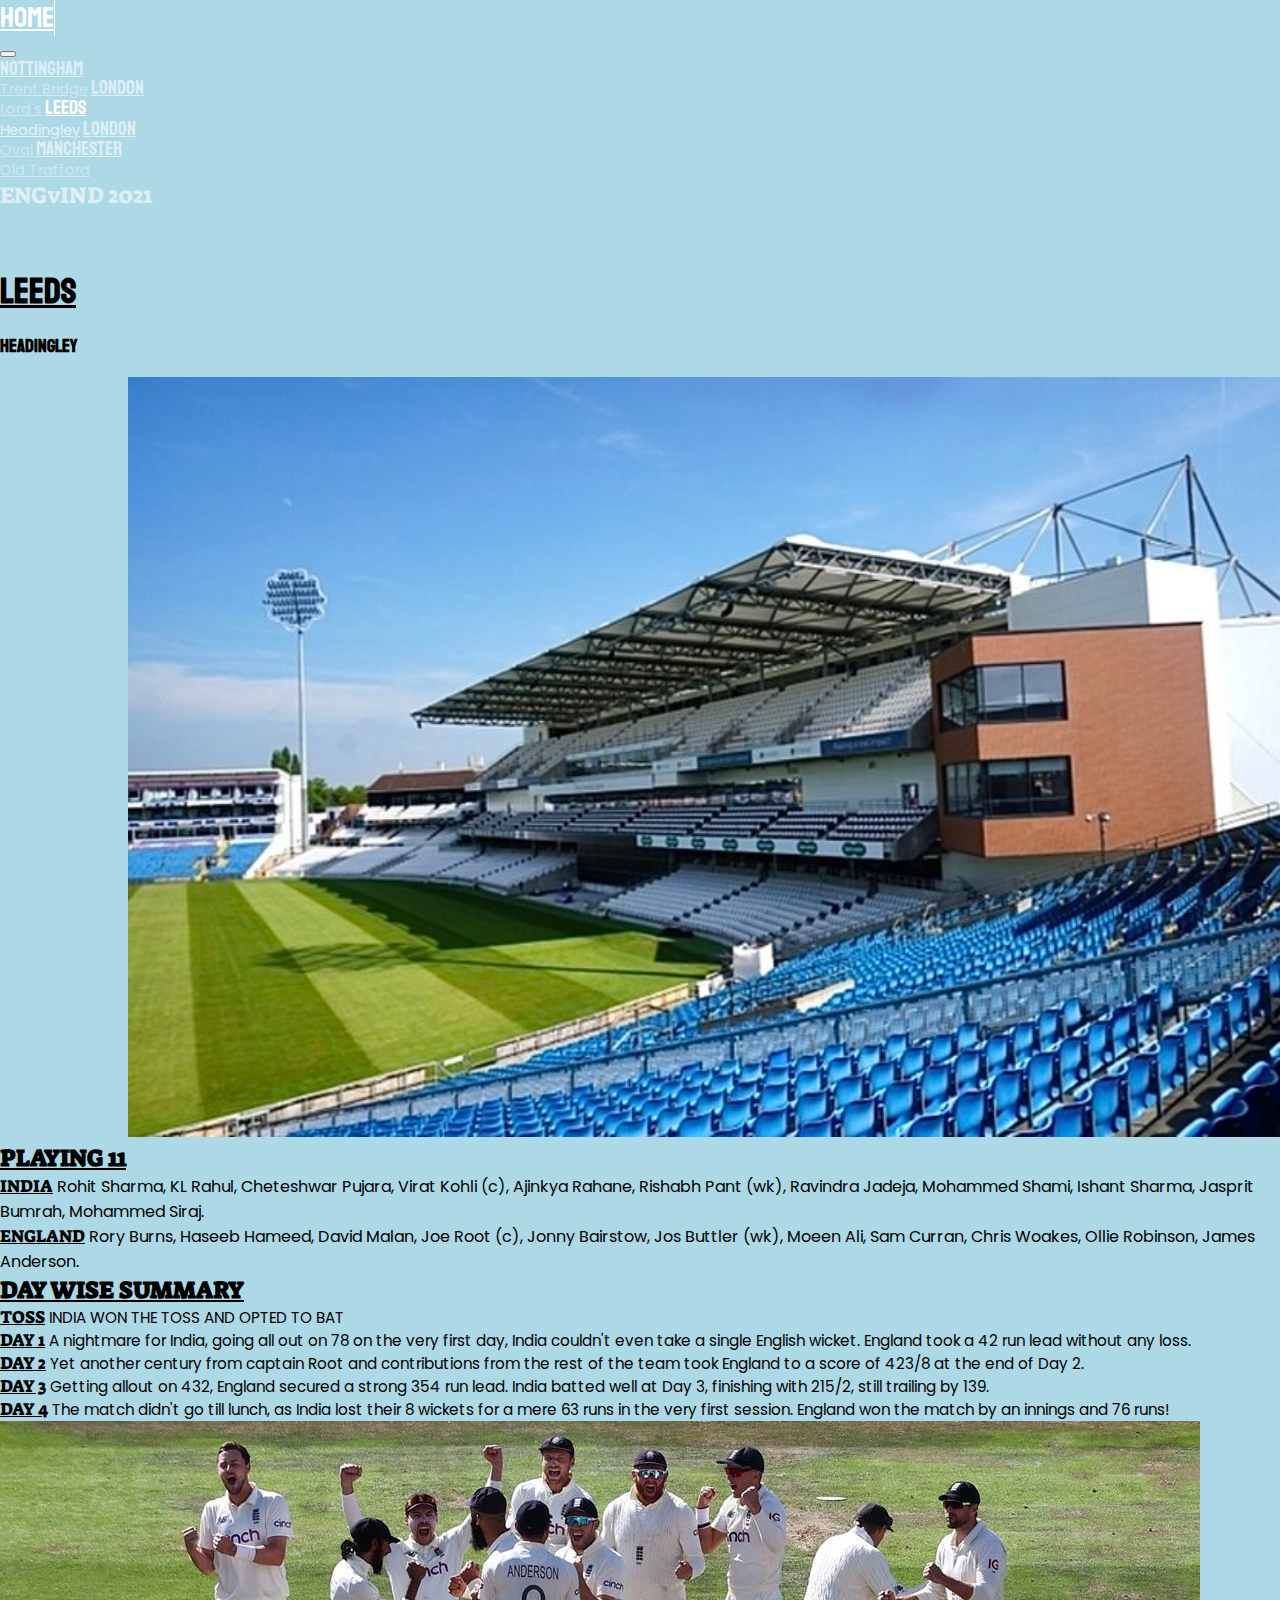
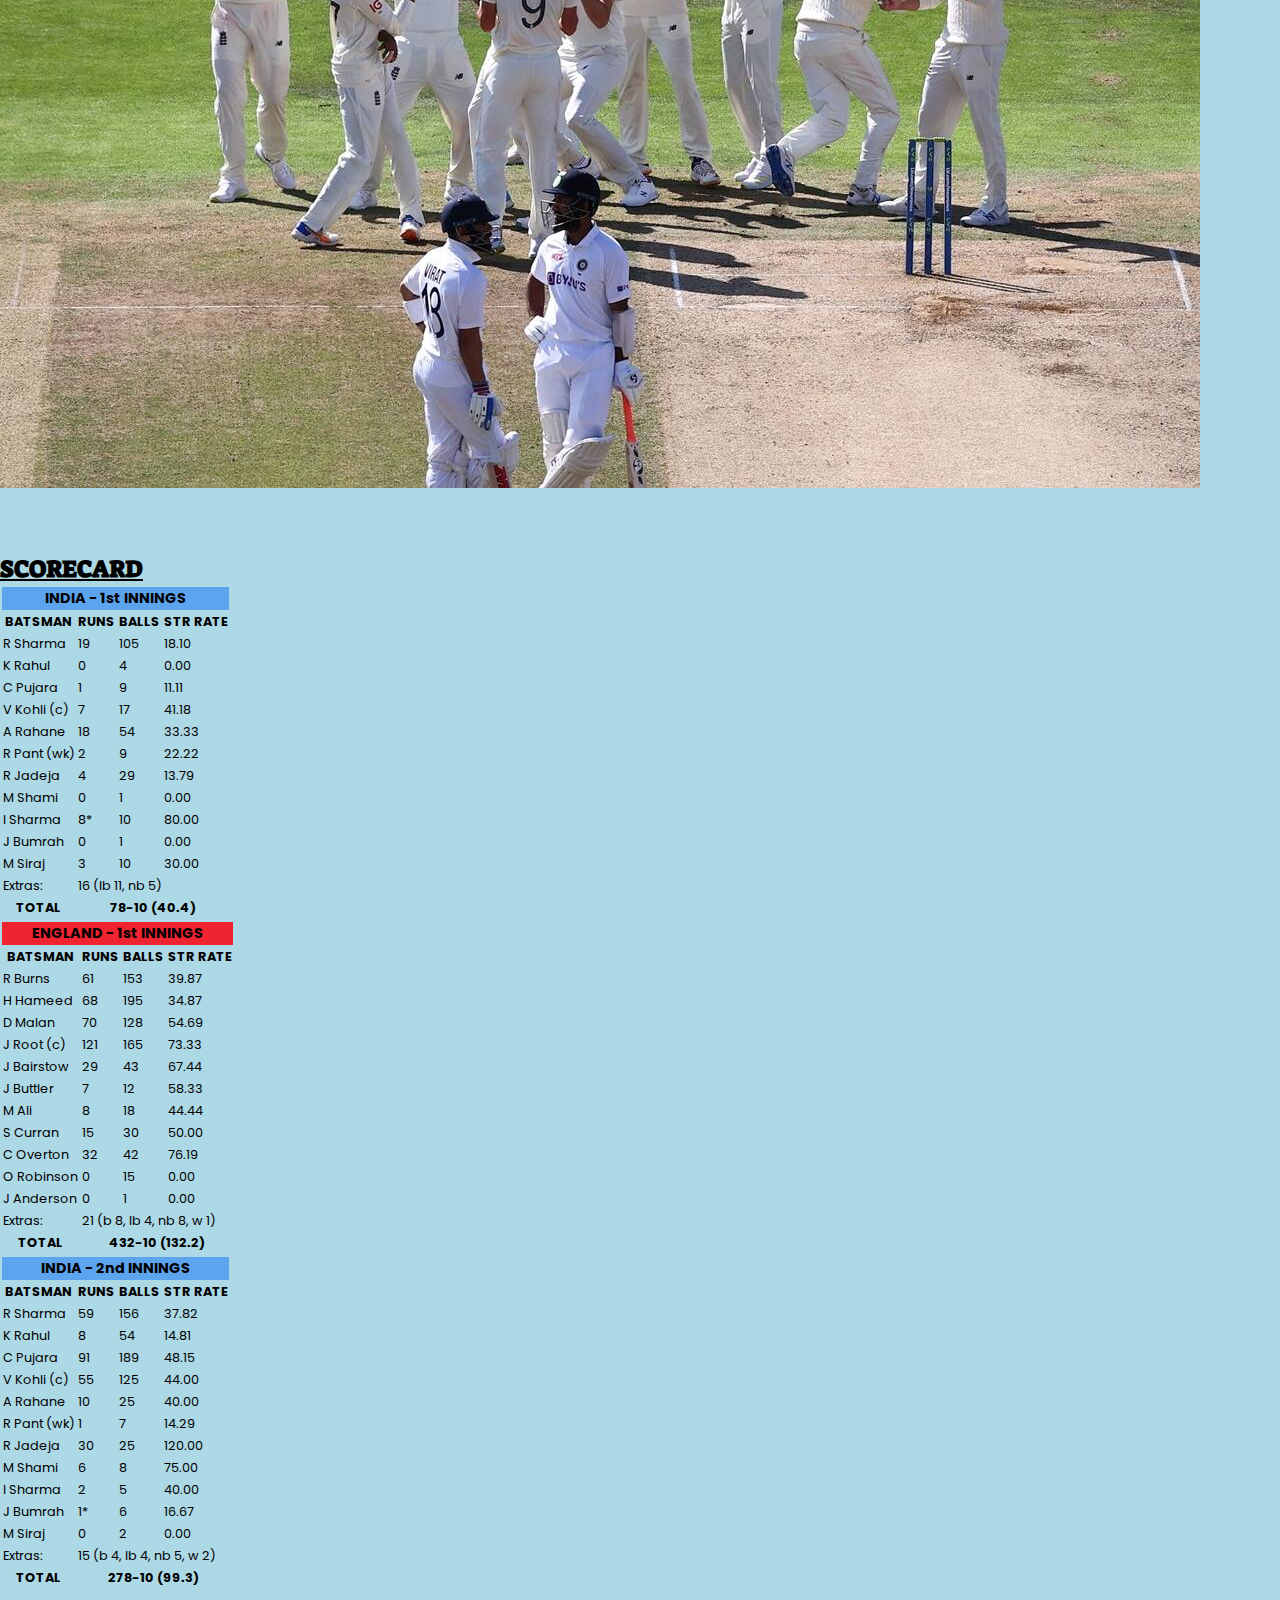
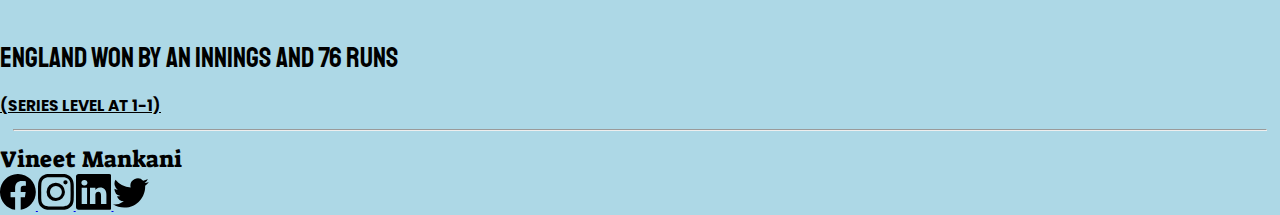
<file: headingley.html>
<!DOCTYPE html>
<html lang="en">
<head>
    <meta charset="UTF-8">
    <meta http-equiv="X-UA-Compatible" content="IE=edge">
    <meta name="viewport" content="width=device-width, initial-scale=1.0">
    <link href="https://cdn.jsdelivr.net/npm/bootstrap@5.0.2/dist/css/bootstrap.min.css" rel="stylesheet" integrity="sha384-EVSTQN3/azprG1Anm3QDgpJLIm9Nao0Yz1ztcQTwFspd3yD65VohhpuuCOmLASjC" crossorigin="anonymous">
    <link rel="stylesheet" href="style.css">
    <title>ENGvIND 2021 | Leeds</title>
</head>
<body>
    <a id="top"></a>

    <!-- NAVBAR -->
    <nav id="mainNavbar" class="navbar navbar-dark bg-dark navbar-expand-md fixed-top">
        <div class="container-fluid">
            <div id="home" class="order-1">
                <a href="index.html" class="nav-link text-center my-2 px-3">HOME</a>
            </div>
            <button class="navbar-toggler order-2" type="button" data-bs-toggle="collapse" data-bs-target="#nav" aria-controls="navbarNavAltMarkup" aria-expanded="false" aria-label="Toggle Navigation">
                <span class="navbar-toggler-icon"></span>
            </button>
            <div class="collapse navbar-collapse order-3" id="nav">
                <div class="navbar-nav py-1">
                    <a href="trent-bridge.html" class="nav-link text-center ps-3 pe-2">Nottingham<br><span>Trent Bridge</span></a>
                    <a href="lords.html" class="nav-link text-center px-2">London<br><span>Lord's</span></a>
                    <a href="headingley.html" class="active nav-link text-center px-2">Leeds<br><span>Headingley</span></a>
                    <a href="oval.html" class="nav-link text-center px-2">London<br><span>Oval</span></a>
                    <a href="old-trafford.html" class="nav-link text-center px-2">Manchester<br><span>Old Trafford</span></a>
                </div>
            </div>
            <div id="toTop" class="text-light px-2 d-none d-md-block order-4"><a href="#top">ENGvIND 2021</a></div>
        </div>
    </nav>

    <section id="mainSection" class="container-fluid align-items-center p-0">
            
        <div class="row justify-content-center pt-5 pb-4">
            <div class="col-10 col-md-8 text-center">
                <h2 id="stadium" class="m-2"><a href="#">LEEDS</a></h2>
                <h3 id="city" class="m-1">HEADINGLEY</h3>
                <img src="Media/Test 3 Headingley.jpg" id="matchPic" class="img-fluid mt-3" width="90%" alt="Can Not Load Image..">
            </div>
        </div>
            
        <div id="playing11" class="row justify-content-center my-5">
            <span id="boxTitle" class="col-9 mb-3">PLAYING 11</span>
            <div class="col-9 my-3">
                <span id="boxSubTitle" class="d-block">INDIA</span>
                Rohit Sharma, KL Rahul, Cheteshwar Pujara, Virat Kohli (c), Ajinkya Rahane, Rishabh Pant (wk), Ravindra Jadeja, Mohammed Shami, Ishant Sharma, Jasprit Bumrah, Mohammed Siraj.
            </div>
            <div class="col-9 my-3">
                <span id="boxSubTitle" class="d-block">ENGLAND</span>
                Rory Burns, Haseeb Hameed, David Malan, Joe Root (c), Jonny Bairstow, Jos Buttler (wk), Moeen Ali, Sam Curran, Chris Woakes, Ollie Robinson, James Anderson.

            </div>
        </div>

        <div id="daySummary" class="row justify-content-center my-5">
            <span id="boxTitle" class="col-9 mb-3">DAY WISE SUMMARY</span>
            <div class="col-8 mb-3">
                <span id="boxSubTitle" class="d-block">TOSS</span>
                INDIA WON THE TOSS AND OPTED TO BAT
            </div>
            <div class="col-8 my-3">
                <span id="boxSubTitle" class="d-block">DAY 1</span>
                A nightmare for India, going all out on 78 on the very first day, India couldn't even take a single English wicket. England took a 42 run lead without any loss.
            </div>
            <div class="col-8 my-3">
                <span id="boxSubTitle" class="d-block">DAY 2</span>
                Yet another century from captain Root and contributions from the rest of the team took England to a score of 423/8 at the end of Day 2.
            </div>
            <div class="col-8 my-3">
                <span id="boxSubTitle" class="d-block">DAY 3</span>
                Getting allout on 432, England secured a strong 354 run lead. India batted well at Day 3, finishing with 215/2, still trailing by 139.
            </div>
            <div class="col-8 my-3">
                <span id="boxSubTitle" class="d-block">DAY 4</span>
                The match didn't go till lunch, as India lost their 8 wickets for a mere 63 runs in the very first session. England won the match by an innings and 76 runs!
            </div>   
        </div>

        <div class="row justify-content-center">
            <div class="col-4">
                <img src="Media/ENGvIND Test 3.jpg"  class="img-fluid" alt="Can Not Load Image..">
            </div>
        </div>

    </section>
    <a id="score"></a>

    <!-- SCORECARD -->
    <section id="scorecard" class="row justify-content-evenly mb-4">
        <span id="boxTitle" class="col-10 d-block mb-4">SCORECARD</span>
        <table class="col-3 table d-inline table-striped w-auto">
            <tr> <th colspan="4" class="text-center" id="ind">INDIA - 1st INNINGS</th> </tr>
            <tr> <th>BATSMAN</th> <th>RUNS</th> <th>BALLS</th> <th>STR RATE</th> </tr>
            <tr> <td>R Sharma</td> <td class="run">19</td> <td class="ball">105</td> <td class="sr"></td> </tr>
            <tr> <td>K Rahul</td> <td class="run">0</td> <td class="ball">4</td> <td class="sr"></td> </tr>
            <tr> <td>C Pujara</td> <td class="run">1</td> <td class="ball">9</td> <td class="sr"></td> </tr>
            <tr> <td>V Kohli (c)</td> <td class="run">7</td> <td class="ball">17</td> <td class="sr"></td> </tr>
            <tr> <td>A Rahane</td> <td class="run">18</td> <td class="ball">54</td> <td class="sr"></td> </tr>
            <tr> <td>R Pant (wk)</td> <td class="run">2</td> <td class="ball">9</td> <td class="sr"></td> </tr>
            <tr> <td>R Jadeja</td> <td class="run">4</td> <td class="ball">29</td> <td class="sr"></td> </tr>
            <tr> <td>M Shami</td> <td class="run">0</td> <td class="ball">1</td> <td class="sr"></td> </tr>
            <tr> <td>I Sharma</td> <td class="run">8*</td> <td class="ball">10</td> <td class="sr"></td> </tr>
            <tr> <td>J Bumrah</td> <td class="run">0</td> <td class="ball">1</td> <td class="sr"></td> </tr>
            <tr> <td>M Siraj</td> <td class="run">3</td> <td class="ball">10</td> <td class="sr"></td> </tr>
            <tr> <td>Extras:</td> <td class="text-end" colspan=3>16 (lb 11, nb 5)</td> </tr>
            <tr> <th>TOTAL</th> <th class="text-end" colspan=3>78-10 (40.4)</th> </tr>
        </table>
        <table class="col-3 table d-inline table-striped w-auto">
            <tr> <th colspan="4" class="text-center" id="eng">ENGLAND - 1st INNINGS</th> </tr>
            <tr> <th>BATSMAN</th> <th>RUNS</th> <th>BALLS</th> <th>STR RATE</th> </tr>
            <tr> <td>R Burns</td> <td class="run">61</td> <td class="ball">153</td> <td class="sr">0</td> </tr>
            <tr> <td>H Hameed</td> <td class="run">68</td> <td class="ball">195</td> <td class="sr"></td> </tr>
            <tr> <td>D Malan</td> <td class="run">70</td> <td class="ball">128</td> <td class="sr"></td> </tr>
            <tr> <td>J Root (c)</td> <td class="run">121</td> <td class="ball">165</td> <td class="sr"></td> </tr>
            <tr> <td>J Bairstow</td> <td class="run">29</td> <td class="ball">43</td> <td class="sr"></td> </tr>
            <tr> <td>J Buttler</td> <td class="run">7</td> <td class="ball">12</td> <td class="sr"></td> </tr>
            <tr> <td>M Ali</td> <td class="run">8</td> <td class="ball">18</td> <td class="sr"></td> </tr>
            <tr> <td>S Curran</td> <td class="run">15</td> <td class="ball">30</td> <td class="sr"></td> </tr>
            <tr> <td>C Overton</td> <td class="run">32</td> <td class="ball">42</td> <td class="sr"></td> </tr>
            <tr> <td>O Robinson</td> <td class="run">0</td> <td class="ball">15</td> <td class="sr"></td> </tr>
            <tr> <td>J Anderson</td> <td class="run">0</td> <td class="ball">1</td> <td class="sr"></td> </tr>
            <tr> <td>Extras:</td> <td class="text-end" colspan=3>21 (b 8, lb 4, nb 8, w 1)</td> </tr>
            <tr> <th>TOTAL</th> <th class="text-end" colspan=3>432-10 (132.2)</th> </tr>
        </table>
        <table class="col-3 table d-inline table-striped w-auto">
            <tr> <th colspan="4" class="text-center" id="ind">INDIA - 2nd INNINGS</th> </tr>
            <tr> <th>BATSMAN</th> <th>RUNS</th> <th>BALLS</th> <th>STR RATE</th> </tr>
            <tr> <td>R Sharma</td> <td class="run">59</td> <td class="ball">156</td> <td class="sr"></td> </tr>
            <tr> <td>K Rahul</td> <td class="run">8</td> <td class="ball">54</td> <td class="sr"></td> </tr>
            <tr> <td>C Pujara</td> <td class="run">91</td> <td class="ball">189</td> <td class="sr"></td> </tr>
            <tr> <td>V Kohli (c)</td> <td class="run">55</td> <td class="ball">125</td> <td class="sr"></td> </tr>
            <tr> <td>A Rahane</td> <td class="run">10</td> <td class="ball">25</td> <td class="sr"></td> </tr>
            <tr> <td>R Pant (wk)</td> <td class="run">1</td> <td class="ball">7</td> <td class="sr"></td> </tr>
            <tr> <td>R Jadeja</td> <td class="run">30</td> <td class="ball">25</td> <td class="sr"></td> </tr>
            <tr> <td>M Shami</td> <td class="run">6</td> <td class="ball">8</td> <td class="sr"></td> </tr>
            <tr> <td>I Sharma</td> <td class="run">2</td> <td class="ball">5</td> <td class="sr"></td> </tr>
            <tr> <td>J Bumrah</td> <td class="run">1*</td> <td class="ball">6</td> <td class="sr"></td> </tr>
            <tr> <td>M Siraj</td> <td class="run">0</td> <td class="ball">2</td> <td class="sr"></td> </tr>
            <tr> <td>Extras:</td> <td class="text-end" colspan=3>15 (b 4, lb 4, nb 5, w 2)</td> </tr>
            <tr> <th>TOTAL</th> <th class="text-end" colspan=3>278-10 (99.3)</th> </tr>
        </table>
    </section>

    <!-- FOOTER -->
    <nav id="footer" class="navbar navbar-light bg-info py-1 py-sm-2 py-md-3 m-0">

        <!-- RESULT -->
        <div id="result" class="text-center px-5 pb-0 w-100">  
            <span class="p-0">
                <!-- <img src="https://img.icons8.com/color/36/000000/india.png" id="flag" class="img-fluid px-2"> -->
                    <p class="d-inline align-middle">ENGLAND WON BY AN INNINGS AND 76 RUNS</p>
                <!-- <img src="https://img.icons8.com/color/36/000000/india.png" id="flag" class="img-fluid px-2"> -->
            </span>
            <span class="pt-2 d-block align-middle">(SERIES LEVEL AT 1-1)</span>
            <hr>
        </div>

        <!-- OWNER & SOCIAL LINKS -->
        <div id="ownerInfo" class="row justify-content-between align-items-center mx-5 w-100">
            <div id="owner" class="col-4">Vineet Mankani</div>
            <div id="social" class="col-6 col-mg-5 col-lg-4 text-end">
                <a href="https://www.facebook.com/vineet.mankani/" target="_blank">
                    <svg xmlns="http://www.w3.org/2000/svg" class="mx-2 mx-lg-3 bi bi-facebook" viewBox="0 0 16 16">
                        <path d="M16 8.049c0-4.446-3.582-8.05-8-8.05C3.58 0-.002 3.603-.002 8.05c0 4.017 2.926 7.347 6.75 7.951v-5.625h-2.03V8.05H6.75V6.275c0-2.017 1.195-3.131 3.022-3.131.876 0 1.791.157 1.791.157v1.98h-1.009c-.993 0-1.303.621-1.303 1.258v1.51h2.218l-.354 2.326H9.25V16c3.824-.604 6.75-3.934 6.75-7.951z"/>
                    </svg>
                </a>
                <a href="https://www.instagram.com/vineet.mankani/" target="_blank">
                    <svg xmlns="http://www.w3.org/2000/svg" class="mx-2 mx-lg-3 bi bi-instagram" viewBox="0 0 16 16">
                        <path d="M8 0C5.829 0 5.556.01 4.703.048 3.85.088 3.269.222 2.76.42a3.917 3.917 0 0 0-1.417.923A3.927 3.927 0 0 0 .42 2.76C.222 3.268.087 3.85.048 4.7.01 5.555 0 5.827 0 8.001c0 2.172.01 2.444.048 3.297.04.852.174 1.433.372 1.942.205.526.478.972.923 1.417.444.445.89.719 1.416.923.51.198 1.09.333 1.942.372C5.555 15.99 5.827 16 8 16s2.444-.01 3.298-.048c.851-.04 1.434-.174 1.943-.372a3.916 3.916 0 0 0 1.416-.923c.445-.445.718-.891.923-1.417.197-.509.332-1.09.372-1.942C15.99 10.445 16 10.173 16 8s-.01-2.445-.048-3.299c-.04-.851-.175-1.433-.372-1.941a3.926 3.926 0 0 0-.923-1.417A3.911 3.911 0 0 0 13.24.42c-.51-.198-1.092-.333-1.943-.372C10.443.01 10.172 0 7.998 0h.003zm-.717 1.442h.718c2.136 0 2.389.007 3.232.046.78.035 1.204.166 1.486.275.373.145.64.319.92.599.28.28.453.546.598.92.11.281.24.705.275 1.485.039.843.047 1.096.047 3.231s-.008 2.389-.047 3.232c-.035.78-.166 1.203-.275 1.485a2.47 2.47 0 0 1-.599.919c-.28.28-.546.453-.92.598-.28.11-.704.24-1.485.276-.843.038-1.096.047-3.232.047s-2.39-.009-3.233-.047c-.78-.036-1.203-.166-1.485-.276a2.478 2.478 0 0 1-.92-.598 2.48 2.48 0 0 1-.6-.92c-.109-.281-.24-.705-.275-1.485-.038-.843-.046-1.096-.046-3.233 0-2.136.008-2.388.046-3.231.036-.78.166-1.204.276-1.486.145-.373.319-.64.599-.92.28-.28.546-.453.92-.598.282-.11.705-.24 1.485-.276.738-.034 1.024-.044 2.515-.045v.002zm4.988 1.328a.96.96 0 1 0 0 1.92.96.96 0 0 0 0-1.92zm-4.27 1.122a4.109 4.109 0 1 0 0 8.217 4.109 4.109 0 0 0 0-8.217zm0 1.441a2.667 2.667 0 1 1 0 5.334 2.667 2.667 0 0 1 0-5.334z"/>
                    </svg>
                </a>
                <a href="https://www.linkedin.com/in/vineet-mankani-8880841b8/" target="_blank">
                    <svg xmlns="http://www.w3.org/2000/svg" class="mx-2 mx-lg-3 bi bi-linkedin" viewBox="0 0 16 16">
                        <path d="M0 1.146C0 .513.526 0 1.175 0h13.65C15.474 0 16 .513 16 1.146v13.708c0 .633-.526 1.146-1.175 1.146H1.175C.526 16 0 15.487 0 14.854V1.146zm4.943 12.248V6.169H2.542v7.225h2.401zm-1.2-8.212c.837 0 1.358-.554 1.358-1.248-.015-.709-.52-1.248-1.342-1.248-.822 0-1.359.54-1.359 1.248 0 .694.521 1.248 1.327 1.248h.016zm4.908 8.212V9.359c0-.216.016-.432.08-.586.173-.431.568-.878 1.232-.878.869 0 1.216.662 1.216 1.634v3.865h2.401V9.25c0-2.22-1.184-3.252-2.764-3.252-1.274 0-1.845.7-2.165 1.193v.025h-.016a5.54 5.54 0 0 1 .016-.025V6.169h-2.4c.03.678 0 7.225 0 7.225h2.4z"/>
                    </svg>
                </a>
                <a href="https://twitter.com/VineetMankani" target="_blank">
                    <svg xmlns="http://www.w3.org/2000/svg" class="mx-2 mx-lg-3 bi bi-twitter" viewBox="0 0 16 16">
                        <path d="M5.026 15c6.038 0 9.341-5.003 9.341-9.334 0-.14 0-.282-.006-.422A6.685 6.685 0 0 0 16 3.542a6.658 6.658 0 0 1-1.889.518 3.301 3.301 0 0 0 1.447-1.817 6.533 6.533 0 0 1-2.087.793A3.286 3.286 0 0 0 7.875 6.03a9.325 9.325 0 0 1-6.767-3.429 3.289 3.289 0 0 0 1.018 4.382A3.323 3.323 0 0 1 .64 6.575v.045a3.288 3.288 0 0 0 2.632 3.218 3.203 3.203 0 0 1-.865.115 3.23 3.23 0 0 1-.614-.057 3.283 3.283 0 0 0 3.067 2.277A6.588 6.588 0 0 1 .78 13.58a6.32 6.32 0 0 1-.78-.045A9.344 9.344 0 0 0 5.026 15z"/>
                    </svg>
                </a>
            </div>
        </div>
    </nav>

    <script src="https://code.jquery.com/jquery-3.5.1.slim.min.js" integrity="sha384-DfXdz2htPH0lsSSs5nCTpuj/zy4C+OGpamoFVy38MVBnE+IbbVYUew+OrCXaRkfj" crossorigin="anonymous"></script>
    <script src="https://cdn.jsdelivr.net/npm/@popperjs/core@2.9.3/dist/umd/popper.min.js" integrity="sha384-eMNCOe7tC1doHpGoWe/6oMVemdAVTMs2xqW4mwXrXsW0L84Iytr2wi5v2QjrP/xp" crossorigin="anonymous"></script>
    <script src="https://cdn.jsdelivr.net/npm/bootstrap@5.1.0/dist/js/bootstrap.min.js" integrity="sha384-cn7l7gDp0eyniUwwAZgrzD06kc/tftFf19TOAs2zVinnD/C7E91j9yyk5//jjpt/" crossorigin="anonymous"></script>

    <script src="script.js"></script>
</body>
</html>
</file>
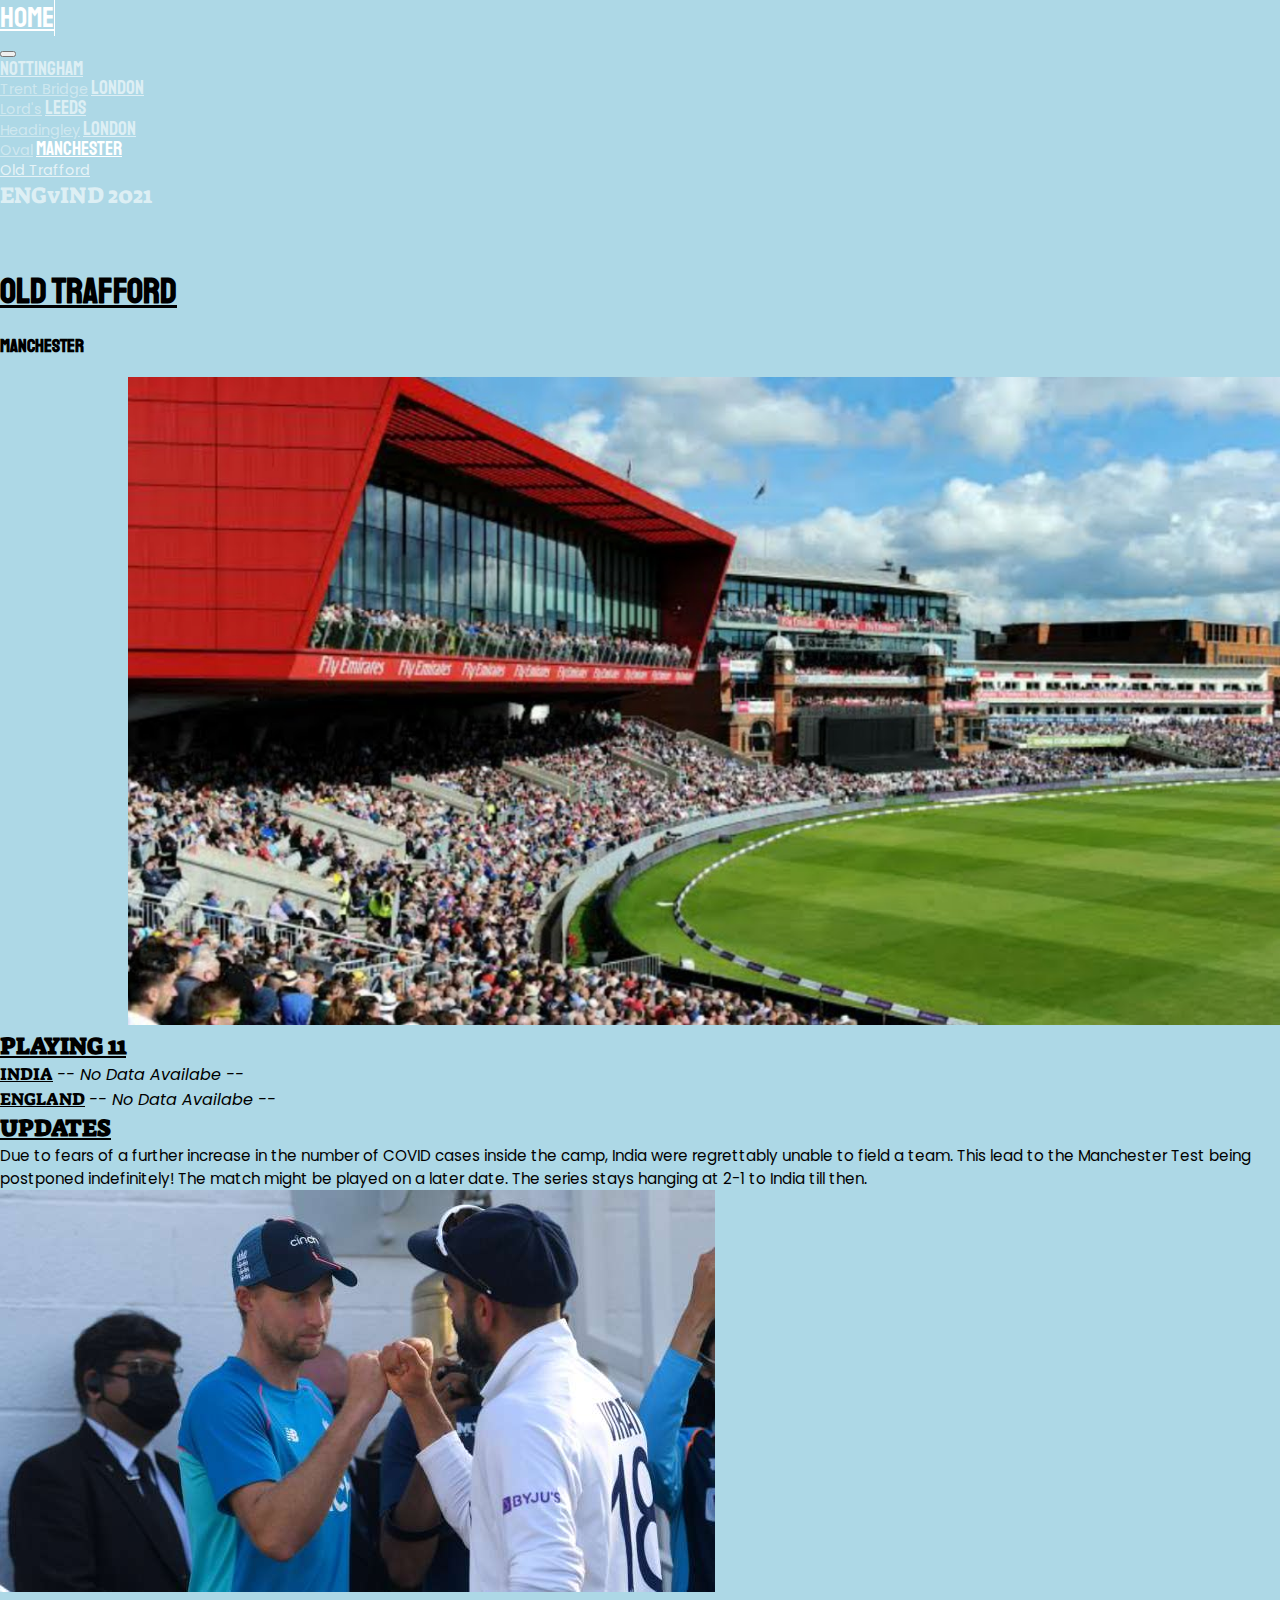
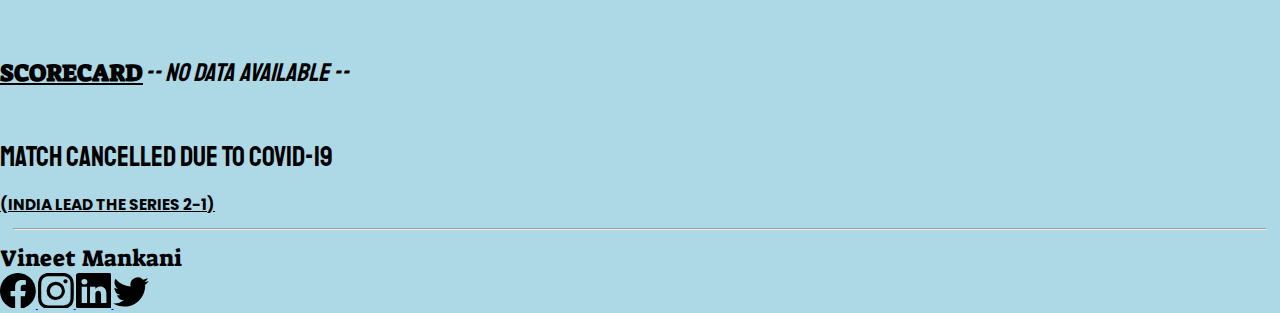
<file: old-trafford.html>
<!DOCTYPE html>
<html lang="en">
<head>
    <meta charset="UTF-8">
    <meta http-equiv="X-UA-Compatible" content="IE=edge">
    <meta name="viewport" content="width=device-width, initial-scale=1.0">
    <link href="https://cdn.jsdelivr.net/npm/bootstrap@5.0.2/dist/css/bootstrap.min.css" rel="stylesheet" integrity="sha384-EVSTQN3/azprG1Anm3QDgpJLIm9Nao0Yz1ztcQTwFspd3yD65VohhpuuCOmLASjC" crossorigin="anonymous">
    <link rel="stylesheet" href="style.css">
    <title>ENGvIND 2021 | Manchester</title>
</head>
<body>
    <a id="top"></a>

    <!-- NAVBAR -->
    <nav id="mainNavbar" class="navbar navbar-dark bg-dark navbar-expand-md fixed-top">
        <div class="container-fluid">
            <div id="home" class="order-1">
                <a href="index.html" class="nav-link text-center my-2 px-3">HOME</a>
            </div>
            <button class="navbar-toggler order-2" type="button" data-bs-toggle="collapse" data-bs-target="#nav" aria-controls="navbarNavAltMarkup" aria-expanded="false" aria-label="Toggle Navigation">
                <span class="navbar-toggler-icon"></span>
            </button>
            <div class="collapse navbar-collapse order-3" id="nav">
                <div class="navbar-nav py-1">
                    <a href="trent-bridge.html" class="nav-link text-center ps-3 pe-2">Nottingham<br><span>Trent Bridge</span></a>
                    <a href="lords.html" class="nav-link text-center px-2">London<br><span>Lord's</span></a>
                    <a href="headingley.html" class="nav-link text-center px-2">Leeds<br><span>Headingley</span></a>
                    <a href="oval.html" class="nav-link text-center px-2">London<br><span>Oval</span></a>
                    <a href="old-trafford.html" class="active nav-link text-center px-2">Manchester<br><span>Old Trafford</span></a>
                </div>
            </div>
            <div id="toTop" class="text-light px-2 d-none d-md-block order-4"><a href="#top">ENGvIND 2021</a></div>
        </div>
    </nav>

    <section id="mainSection" class="container-fluid align-items-center p-0">
            
        <div class="row justify-content-center pt-5 pb-4">
            <div class="col-10 col-md-8 text-center">
                <h2 id="stadium" class="m-2"><a href="#">OLD TRAFFORD</a></h2>
                <h3 id="city" class="m-1">MANCHESTER</h3>
                <img src="Media/Test 5 Old Trafford.jpg" id="matchPic" class="img-fluid mt-3" width="90%" alt="Can Not Load Image..">
            </div>
        </div>
            
        <div id="playing11" class="row justify-content-center my-5">
            <span id="boxTitle" class="col-9 mb-3">PLAYING 11</span>
            <div class="col-9 my-3">
                <span id="boxSubTitle" class="d-block">INDIA</span>
                <i>-- No Data Availabe --</i>
            </div>
            <div class="col-9 my-3">
                <span id="boxSubTitle" class="d-block">ENGLAND</span>
                <i>-- No Data Availabe --</i>
            </div>
        </div>

        <div id="daySummary" class="row justify-content-center my-5">
            <span id="boxTitle" class="col-9 mb-3">UPDATES</span>
            <!-- <div class="col-8 mb-3">
                <span id="boxSubTitle" class="d-block">TOSS</span>
                MATCH CANCELLED WITHOUT THE TOSS
            </div> -->
            <div class="col-9 my-3">
                <!-- <span id="boxSubTitle" class="d-block">DAY 1</span> -->
                Due to fears of a further increase in the number of COVID cases inside the camp, India were regrettably unable to field a team. This lead to the Manchester Test being postponed indefinitely! The match might be played on a later date. The series stays hanging at 2-1 to India till then.
            </div>
        </div>

        <div class="row justify-content-center">
            <div class="col-4">
                <img src="Media/ENGvIND Test 5.jpg"  class="img-fluid" alt="Can Not Load Image..">
            </div>
        </div>

    </section>

    <a id="score"></a>

    <!-- SCORECARD -->
    <section id="scorecard" class="row justify-content-evenly mb-4">
        <span id="boxTitle" class="col-10 d-block">SCORECARD</span>
        <span class="col-10 d-block text-center mb-3" style="font-size: 2vw;"><i>-- NO DATA AVAILABLE --</i></span>
    </section>

    <!-- FOOTER -->
    <nav id="footer" class="navbar navbar-light bg-info py-1 py-sm-2 py-md-3 m-0">

        <!-- RESULT -->
        <div id="result" class="text-center px-5 pb-0 w-100">  
            <span class="p-0">
                <!-- <img src="https://img.icons8.com/color/36/000000/india.png" id="flag" class="img-fluid px-2"> -->
                    <p class="d-inline align-middle">MATCH CANCELLED DUE TO COVID-19</p>
                <!-- <img src="https://img.icons8.com/color/36/000000/india.png" id="flag" class="img-fluid px-2"> -->
            </span>
            <span class="pt-2 d-block align-middle">(INDIA LEAD THE SERIES 2-1)</span>
            <hr>
        </div>

        <!-- OWNER & SOCIAL LINKS -->
        <div id="ownerInfo" class="row justify-content-between align-items-center mx-5 w-100">
            <div id="owner" class="col-4">Vineet Mankani</div>
            <div id="social" class="col-6 col-mg-5 col-lg-4 text-end">
                <a href="https://www.facebook.com/vineet.mankani/" target="_blank">
                    <svg xmlns="http://www.w3.org/2000/svg" class="mx-2 mx-lg-3 bi bi-facebook" viewBox="0 0 16 16">
                        <path d="M16 8.049c0-4.446-3.582-8.05-8-8.05C3.58 0-.002 3.603-.002 8.05c0 4.017 2.926 7.347 6.75 7.951v-5.625h-2.03V8.05H6.75V6.275c0-2.017 1.195-3.131 3.022-3.131.876 0 1.791.157 1.791.157v1.98h-1.009c-.993 0-1.303.621-1.303 1.258v1.51h2.218l-.354 2.326H9.25V16c3.824-.604 6.75-3.934 6.75-7.951z"/>
                    </svg>
                </a>
                <a href="https://www.instagram.com/vineet.mankani/" target="_blank">
                    <svg xmlns="http://www.w3.org/2000/svg" class="mx-2 mx-lg-3 bi bi-instagram" viewBox="0 0 16 16">
                        <path d="M8 0C5.829 0 5.556.01 4.703.048 3.85.088 3.269.222 2.76.42a3.917 3.917 0 0 0-1.417.923A3.927 3.927 0 0 0 .42 2.76C.222 3.268.087 3.85.048 4.7.01 5.555 0 5.827 0 8.001c0 2.172.01 2.444.048 3.297.04.852.174 1.433.372 1.942.205.526.478.972.923 1.417.444.445.89.719 1.416.923.51.198 1.09.333 1.942.372C5.555 15.99 5.827 16 8 16s2.444-.01 3.298-.048c.851-.04 1.434-.174 1.943-.372a3.916 3.916 0 0 0 1.416-.923c.445-.445.718-.891.923-1.417.197-.509.332-1.09.372-1.942C15.99 10.445 16 10.173 16 8s-.01-2.445-.048-3.299c-.04-.851-.175-1.433-.372-1.941a3.926 3.926 0 0 0-.923-1.417A3.911 3.911 0 0 0 13.24.42c-.51-.198-1.092-.333-1.943-.372C10.443.01 10.172 0 7.998 0h.003zm-.717 1.442h.718c2.136 0 2.389.007 3.232.046.78.035 1.204.166 1.486.275.373.145.64.319.92.599.28.28.453.546.598.92.11.281.24.705.275 1.485.039.843.047 1.096.047 3.231s-.008 2.389-.047 3.232c-.035.78-.166 1.203-.275 1.485a2.47 2.47 0 0 1-.599.919c-.28.28-.546.453-.92.598-.28.11-.704.24-1.485.276-.843.038-1.096.047-3.232.047s-2.39-.009-3.233-.047c-.78-.036-1.203-.166-1.485-.276a2.478 2.478 0 0 1-.92-.598 2.48 2.48 0 0 1-.6-.92c-.109-.281-.24-.705-.275-1.485-.038-.843-.046-1.096-.046-3.233 0-2.136.008-2.388.046-3.231.036-.78.166-1.204.276-1.486.145-.373.319-.64.599-.92.28-.28.546-.453.92-.598.282-.11.705-.24 1.485-.276.738-.034 1.024-.044 2.515-.045v.002zm4.988 1.328a.96.96 0 1 0 0 1.92.96.96 0 0 0 0-1.92zm-4.27 1.122a4.109 4.109 0 1 0 0 8.217 4.109 4.109 0 0 0 0-8.217zm0 1.441a2.667 2.667 0 1 1 0 5.334 2.667 2.667 0 0 1 0-5.334z"/>
                    </svg>
                </a>
                <a href="https://www.linkedin.com/in/vineet-mankani-8880841b8/" target="_blank">
                    <svg xmlns="http://www.w3.org/2000/svg" class="mx-2 mx-lg-3 bi bi-linkedin" viewBox="0 0 16 16">
                        <path d="M0 1.146C0 .513.526 0 1.175 0h13.65C15.474 0 16 .513 16 1.146v13.708c0 .633-.526 1.146-1.175 1.146H1.175C.526 16 0 15.487 0 14.854V1.146zm4.943 12.248V6.169H2.542v7.225h2.401zm-1.2-8.212c.837 0 1.358-.554 1.358-1.248-.015-.709-.52-1.248-1.342-1.248-.822 0-1.359.54-1.359 1.248 0 .694.521 1.248 1.327 1.248h.016zm4.908 8.212V9.359c0-.216.016-.432.08-.586.173-.431.568-.878 1.232-.878.869 0 1.216.662 1.216 1.634v3.865h2.401V9.25c0-2.22-1.184-3.252-2.764-3.252-1.274 0-1.845.7-2.165 1.193v.025h-.016a5.54 5.54 0 0 1 .016-.025V6.169h-2.4c.03.678 0 7.225 0 7.225h2.4z"/>
                    </svg>
                </a>
                <a href="https://twitter.com/VineetMankani" target="_blank">
                    <svg xmlns="http://www.w3.org/2000/svg" class="mx-2 mx-lg-3 bi bi-twitter" viewBox="0 0 16 16">
                        <path d="M5.026 15c6.038 0 9.341-5.003 9.341-9.334 0-.14 0-.282-.006-.422A6.685 6.685 0 0 0 16 3.542a6.658 6.658 0 0 1-1.889.518 3.301 3.301 0 0 0 1.447-1.817 6.533 6.533 0 0 1-2.087.793A3.286 3.286 0 0 0 7.875 6.03a9.325 9.325 0 0 1-6.767-3.429 3.289 3.289 0 0 0 1.018 4.382A3.323 3.323 0 0 1 .64 6.575v.045a3.288 3.288 0 0 0 2.632 3.218 3.203 3.203 0 0 1-.865.115 3.23 3.23 0 0 1-.614-.057 3.283 3.283 0 0 0 3.067 2.277A6.588 6.588 0 0 1 .78 13.58a6.32 6.32 0 0 1-.78-.045A9.344 9.344 0 0 0 5.026 15z"/>
                    </svg>
                </a>
            </div>
        </div>
    </nav>

    <script src="https://code.jquery.com/jquery-3.5.1.slim.min.js" integrity="sha384-DfXdz2htPH0lsSSs5nCTpuj/zy4C+OGpamoFVy38MVBnE+IbbVYUew+OrCXaRkfj" crossorigin="anonymous"></script>
    <script src="https://cdn.jsdelivr.net/npm/@popperjs/core@2.9.3/dist/umd/popper.min.js" integrity="sha384-eMNCOe7tC1doHpGoWe/6oMVemdAVTMs2xqW4mwXrXsW0L84Iytr2wi5v2QjrP/xp" crossorigin="anonymous"></script>
    <script src="https://cdn.jsdelivr.net/npm/bootstrap@5.1.0/dist/js/bootstrap.min.js" integrity="sha384-cn7l7gDp0eyniUwwAZgrzD06kc/tftFf19TOAs2zVinnD/C7E91j9yyk5//jjpt/" crossorigin="anonymous"></script>

    <script src="script.js"></script>
</body>
</html>
</file>
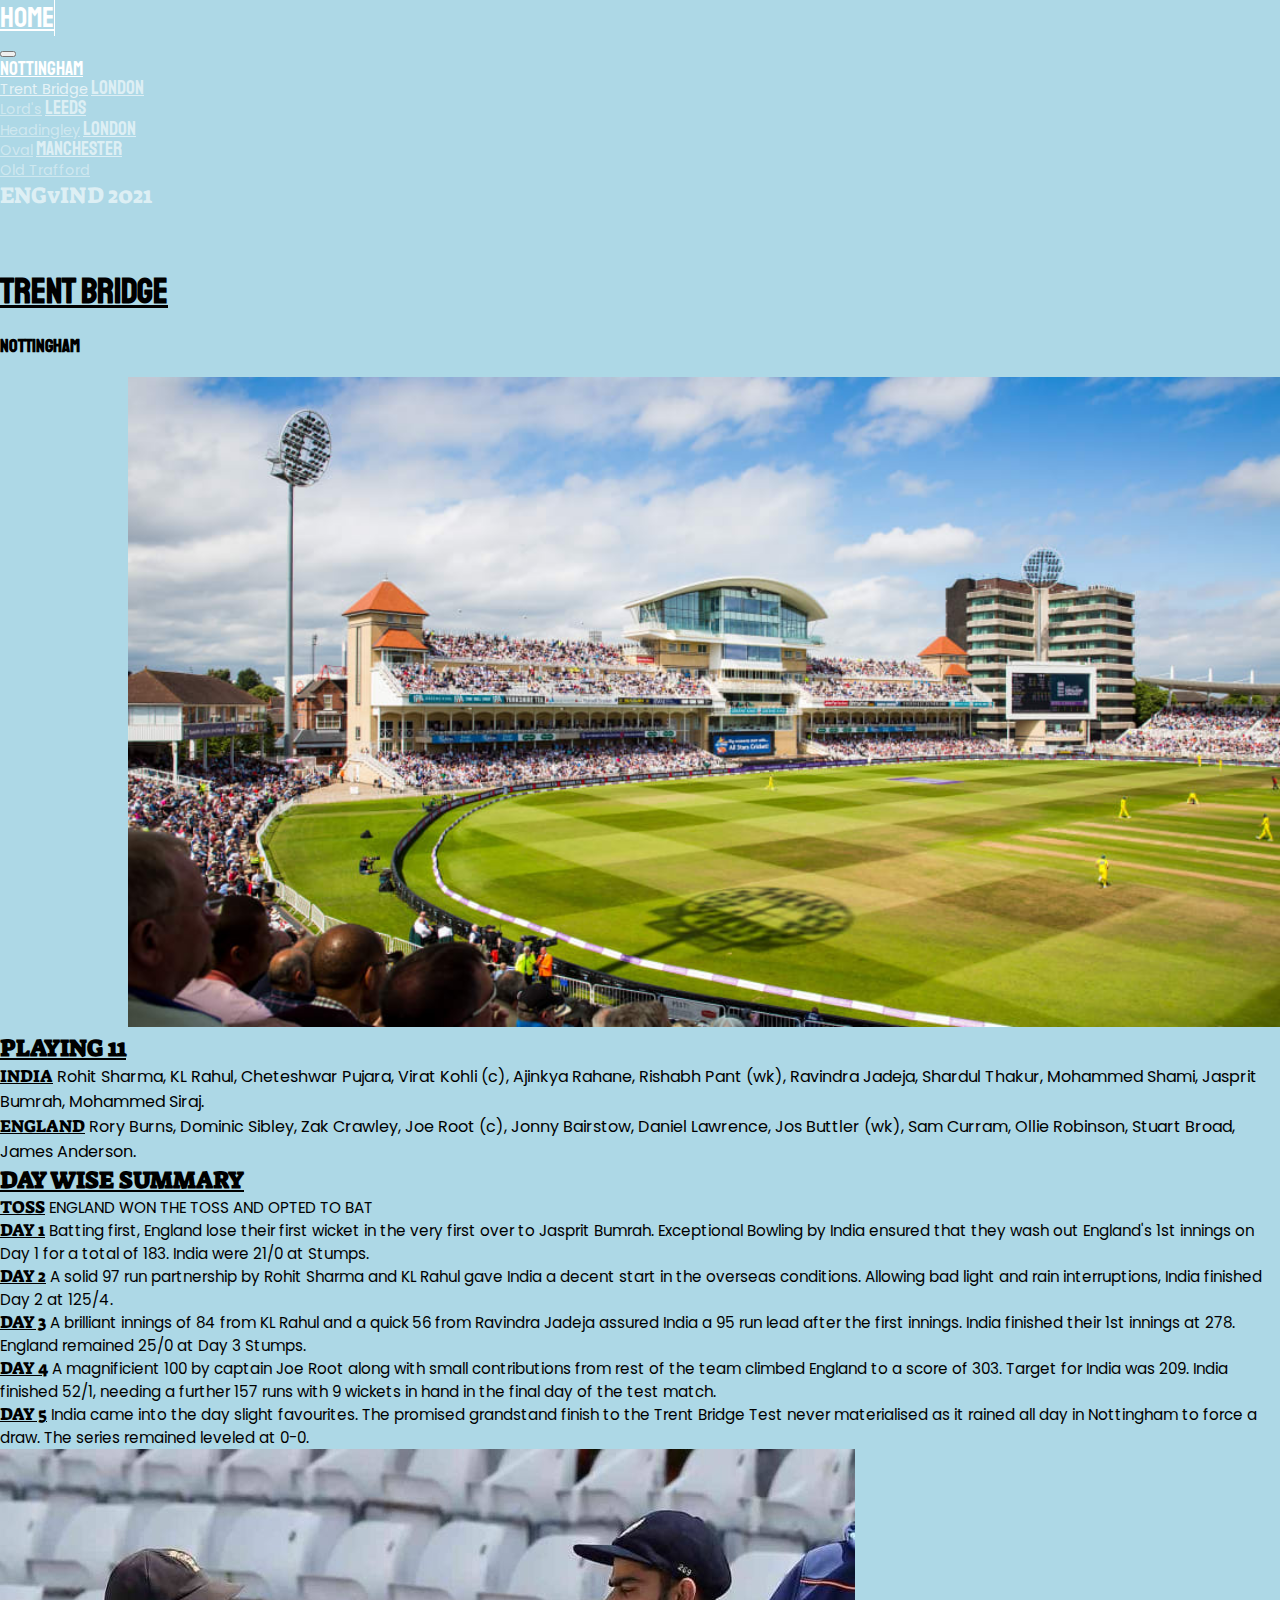
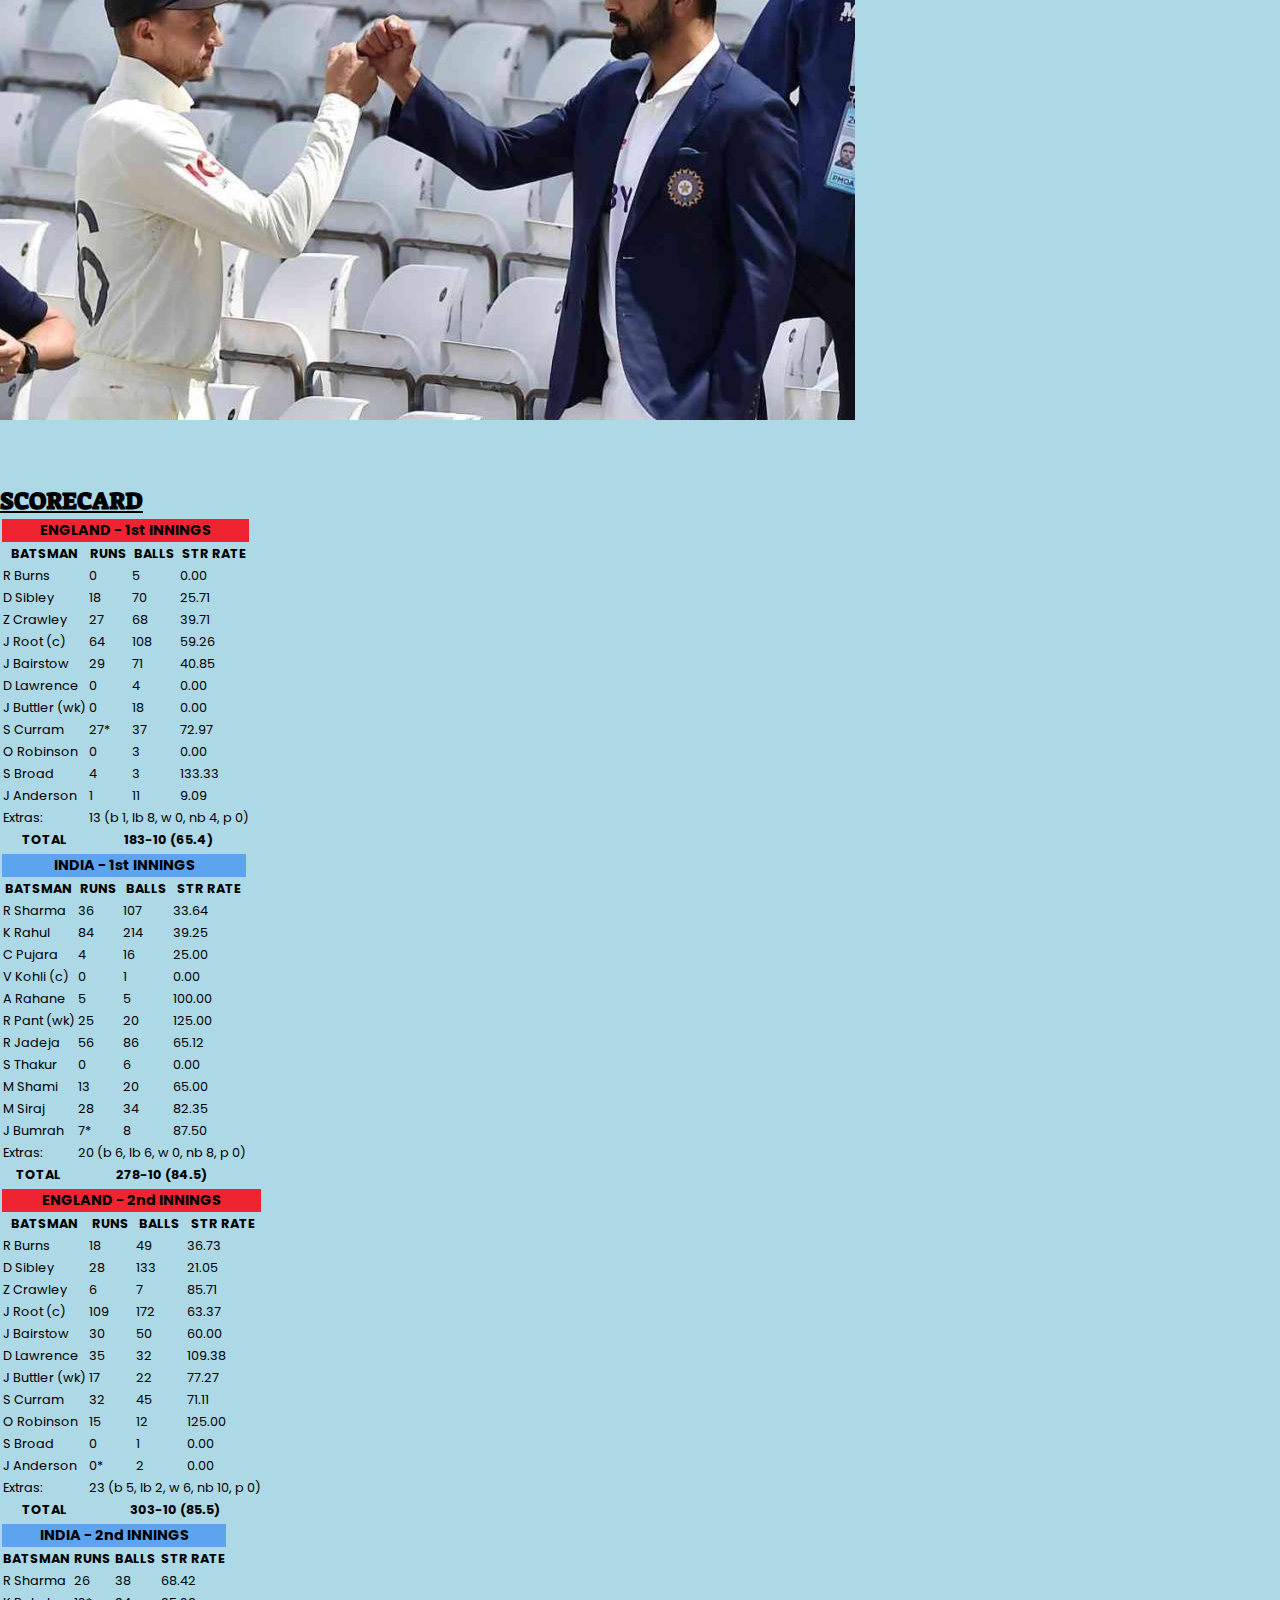
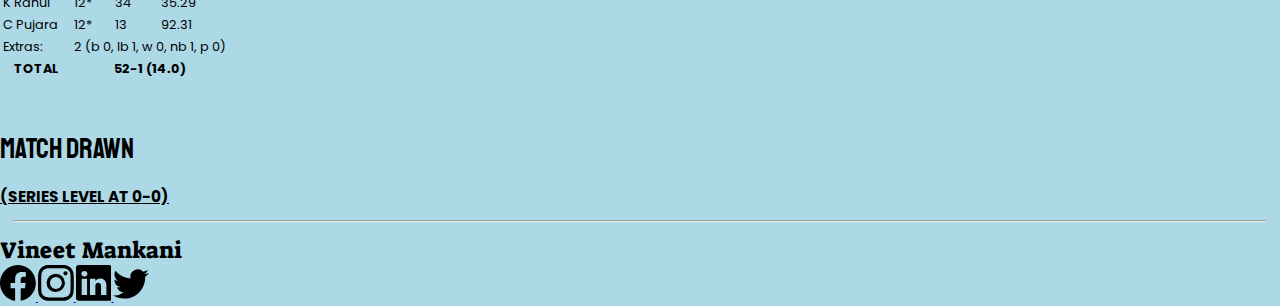
<file: trent-bridge.html>
<!DOCTYPE html>
<html lang="en">
<head>
    <meta charset="UTF-8">
    <meta http-equiv="X-UA-Compatible" content="IE=edge">
    <meta name="viewport" content="width=device-width, initial-scale=1.0">
    <link href="https://cdn.jsdelivr.net/npm/bootstrap@5.0.2/dist/css/bootstrap.min.css" rel="stylesheet" integrity="sha384-EVSTQN3/azprG1Anm3QDgpJLIm9Nao0Yz1ztcQTwFspd3yD65VohhpuuCOmLASjC" crossorigin="anonymous">
    <link rel="stylesheet" href="style.css">
    <title>ENGvIND 2021 | Nottingham</title>
</head>
<body>
    <a id="top"></a>

    <!-- NAVBAR -->
    <nav id="mainNavbar" class="navbar navbar-dark bg-dark navbar-expand-md fixed-top">
        <div class="container-fluid">
            <div id="home" class="order-1">
                <a href="index.html" class="nav-link text-center my-2 px-3">HOME</a>
            </div>
            <button class="navbar-toggler order-2" type="button" data-bs-toggle="collapse" data-bs-target="#nav" aria-controls="navbarNavAltMarkup" aria-expanded="false" aria-label="Toggle Navigation">
                <span class="navbar-toggler-icon"></span>
            </button>
            <div class="collapse navbar-collapse order-3" id="nav">
                <div class="navbar-nav py-1">
                    <a href="trent-bridge.html" class="active nav-link text-center ps-3 pe-2">Nottingham<br><span>Trent Bridge</span></a>
                    <a href="lords.html" class="nav-link text-center px-2">London<br><span>Lord's</span></a>
                    <a href="headingley.html" class="nav-link text-center px-2">Leeds<br><span>Headingley</span></a>
                    <a href="oval.html" class="nav-link text-center px-2">London<br><span>Oval</span></a>
                    <a href="old-trafford.html" class="nav-link text-center px-2">Manchester<br><span>Old Trafford</span></a>
                </div>
            </div>
            <div id="toTop" class="text-light px-2 d-none d-md-block order-4"><a href="#top">ENGvIND 2021</a></div>
        </div>
    </nav>

    <section id="mainSection" class="container-fluid align-items-center p-0">
            
        <div class="row justify-content-center pt-5 pb-4">
            <div class="col-10 col-md-8 text-center">
                <h2 id="stadium" class="m-2"><a href="#">TRENT BRIDGE</a></h2>
                <h3 id="city" class="m-1">NOTTINGHAM</h3>
                <img src="Media/Test 1 Trent-Bridge.jpg" id="matchPic" class="img-fluid mt-3" width="90%" alt="Can Not Load Image..">
            </div>
        </div>
            
        <div id="playing11" class="row justify-content-center my-5">
            <span id="boxTitle" class="col-9 mb-3">PLAYING 11</span>
            <div class="col-9 my-3">
                <span id="boxSubTitle" class="d-block">INDIA</span>
                Rohit Sharma, KL Rahul, Cheteshwar Pujara, Virat Kohli (c), Ajinkya Rahane, Rishabh Pant (wk), Ravindra Jadeja, Shardul Thakur, Mohammed Shami, Jasprit Bumrah, Mohammed Siraj.
            </div>
            <div class="col-9 my-3">
                <span id="boxSubTitle" class="d-block">ENGLAND</span>
                Rory Burns, Dominic Sibley, Zak Crawley, Joe Root (c), Jonny Bairstow, Daniel Lawrence, Jos Buttler (wk), Sam Curram, Ollie Robinson, Stuart Broad, James Anderson.
            </div>
        </div>

        <div id="daySummary" class="row justify-content-center my-5">
            <span id="boxTitle" class="col-9 mb-3">DAY WISE SUMMARY</span>
            <div class="col-8 mb-3">
                <span id="boxSubTitle" class="d-block">TOSS</span>
                ENGLAND WON THE TOSS AND OPTED TO BAT
            </div>
            <div class="col-8 my-3">
                <span id="boxSubTitle" class="d-block">DAY 1</span>
                Batting first, England lose their first wicket in the very first over to Jasprit Bumrah. Exceptional Bowling by India ensured that they wash out England's 1st innings on Day 1 for a total of 183. India were 21/0 at Stumps.
            </div>
            <div class="col-8 my-3">
                <span id="boxSubTitle" class="d-block">DAY 2</span>
                A solid 97 run partnership by Rohit Sharma and KL Rahul gave India a decent start in the overseas conditions. Allowing bad light and rain interruptions, India finished Day 2 at 125/4.
            </div>
            <div class="col-8 my-3">
                <span id="boxSubTitle" class="d-block">DAY 3</span>
                A brilliant innings of 84 from KL Rahul and a quick 56 from Ravindra Jadeja assured India a 95 run lead after the first innings. India finished their 1st innings at 278. England remained 25/0 at Day 3 Stumps.
            </div>
            <div class="col-8 my-3">
                <span id="boxSubTitle" class="d-block">DAY 4</span>
                A magnificient 100 by captain Joe Root along with small contributions from rest of the team climbed England to a score of 303. Target for India was 209. India finished 52/1, needing a further 157 runs with 9 wickets in hand in the final day of the test match.
            </div>
            <div class="col-8 my-3">
                <span id="boxSubTitle" class="d-block">DAY 5</span>
                India came into the day slight favourites.
                The promised grandstand finish to the Trent Bridge Test never materialised as it rained all day in Nottingham to force a draw. The series remained leveled at 0-0.
            </div>
        </div>

        <div class="row justify-content-center">
            <div class="col-4">
                <img src="Media/ENGvIND Test 1.jpg"  class="img-fluid" alt="Can Not Load Image..">
            </div>
        </div>

    </section>
    <a id="score"></a>

    <!-- SCORECARD -->
    <section id="scorecard" class="row justify-content-evenly mb-4">
        <span id="boxTitle" class="col-10 d-block mb-4">SCORECARD</span>
        <table class="col-3 table d-inline table-striped w-auto">
            <tr> <th colspan="4" class="text-center" id="eng">ENGLAND - 1st INNINGS</th> </tr>
            <tr> <th>BATSMAN</th> <th>RUNS</th> <th>BALLS</th> <th>STR RATE</th> </tr>
            <tr> <td>R Burns</td> <td class="run">0</td> <td class="ball">5</td> <td class="sr">0</td> </tr>
            <tr> <td>D Sibley</td> <td class="run">18</td> <td class="ball">70</td> <td class="sr"></td> </tr>
            <tr> <td>Z Crawley</td> <td class="run">27</td> <td class="ball">68</td> <td class="sr"></td> </tr>
            <tr> <td>J Root (c)</td> <td class="run">64</td> <td class="ball">108</td> <td class="sr"></td> </tr>
            <tr> <td>J Bairstow</td> <td class="run">29</td> <td class="ball">71</td> <td class="sr"></td> </tr>
            <tr> <td>D Lawrence</td> <td class="run">0</td> <td class="ball">4</td> <td class="sr"></td> </tr>
            <tr> <td>J Buttler (wk)</td> <td class="run">0</td> <td class="ball">18</td> <td class="sr"></td> </tr>
            <tr> <td>S Curram</td> <td class="run">27*</td> <td class="ball">37</td> <td class="sr"></td> </tr>
            <tr> <td>O Robinson</td> <td class="run">0</td> <td class="ball">3</td> <td class="sr"></td> </tr>
            <tr> <td>S Broad</td> <td class="run">4</td> <td class="ball">3</td> <td class="sr"></td> </tr>
            <tr> <td>J Anderson</td> <td class="run">1</td> <td class="ball">11</td> <td class="sr"></td> </tr>
            <tr> <td>Extras:</td> <td class="text-end" colspan=3>13 (b 1, lb 8, w 0, nb 4, p 0)</td> </tr>
            <tr> <th>TOTAL</th> <th class="text-end" colspan=3>183-10 (65.4)</th> </tr>
        </table>
        <table class="col-3 table d-inline table-striped w-auto">
            <tr> <th colspan="4" class="text-center" id="ind">INDIA - 1st INNINGS</th> </tr>
            <tr> <th>BATSMAN</th> <th>RUNS</th> <th>BALLS</th> <th>STR RATE</th> </tr>
            <tr> <td>R Sharma</td> <td class="run">36</td> <td class="ball">107</td> <td class="sr">0</td> </tr>
            <tr> <td>K Rahul</td> <td class="run">84</td> <td class="ball">214</td> <td class="sr"></td> </tr>
            <tr> <td>C Pujara</td> <td class="run">4</td> <td class="ball">16</td> <td class="sr"></td> </tr>
            <tr> <td>V Kohli (c)</td> <td class="run">0</td> <td class="ball">1</td> <td class="sr"></td> </tr>
            <tr> <td>A Rahane</td> <td class="run">5</td> <td class="ball">5</td> <td class="sr"></td> </tr>
            <tr> <td>R Pant (wk)</td> <td class="run">25</td> <td class="ball">20</td> <td class="sr"></td> </tr>
            <tr> <td>R Jadeja</td> <td class="run">56</td> <td class="ball">86</td> <td class="sr"></td> </tr>
            <tr> <td>S Thakur</td> <td class="run">0</td> <td class="ball">6</td> <td class="sr"></td> </tr>
            <tr> <td>M Shami</td> <td class="run">13</td> <td class="ball">20</td> <td class="sr"></td> </tr>
            <tr> <td>M Siraj</td> <td class="run">28</td> <td class="ball">34</td> <td class="sr"></td> </tr>
            <tr> <td>J Bumrah</td> <td class="run">7*</td> <td class="ball">8</td> <td class="sr"></td> </tr>
            <tr> <td>Extras:</td> <td class="text-end" colspan=3>20 (b 6, lb 6, w 0, nb 8, p 0)</td> </tr>
            <tr> <th>TOTAL</th> <th class="text-end" colspan=3>278-10 (84.5)</th> </tr>
        </table>
        <table class="col-3 table d-inline table-striped w-auto">
            <tr> <th colspan="4" class="text-center" id="eng">ENGLAND - 2nd INNINGS</th> </tr>
            <tr> <th>BATSMAN</th> <th>RUNS</th> <th>BALLS</th> <th>STR RATE</th> </tr>
            <tr> <td>R Burns</td> <td class="run">18</td> <td class="ball">49</td> <td class="sr">0</td> </tr>
            <tr> <td>D Sibley</td> <td class="run">28</td> <td class="ball">133</td> <td class="sr"></td> </tr>
            <tr> <td>Z Crawley</td> <td class="run">6</td> <td class="ball">7</td> <td class="sr"></td> </tr>
            <tr> <td>J Root (c)</td> <td class="run">109</td> <td class="ball">172</td> <td class="sr"></td> </tr>
            <tr> <td>J Bairstow</td> <td class="run">30</td> <td class="ball">50</td> <td class="sr"></td> </tr>
            <tr> <td>D Lawrence</td> <td class="run">35</td> <td class="ball">32</td> <td class="sr"></td> </tr>
            <tr> <td>J Buttler (wk)</td> <td class="run">17</td> <td class="ball">22</td> <td class="sr"></td> </tr>
            <tr> <td>S Curram</td> <td class="run">32</td> <td class="ball">45</td> <td class="sr"></td> </tr>
            <tr> <td>O Robinson</td> <td class="run">15</td> <td class="ball">12</td> <td class="sr"></td> </tr>
            <tr> <td>S Broad</td> <td class="run">0</td> <td class="ball">1</td> <td class="sr"></td> </tr>
            <tr> <td>J Anderson</td> <td class="run">0*</td> <td class="ball">2</td> <td class="sr"></td> </tr>
            <tr> <td>Extras:</td> <td class="text-end" colspan=3>23 (b 5, lb 2, w 6, nb 10, p 0)</td> </tr>
            <tr> <th>TOTAL</th> <th class="text-end" colspan=3>303-10 (85.5)</th> </tr>
        </table>
        <table class="col-3 table d-inline table-striped w-auto">
            <tr> <th colspan="4" class="text-center" id="ind">INDIA - 2nd INNINGS</th> </tr>
            <tr> <th>BATSMAN</th> <th>RUNS</th> <th>BALLS</th> <th>STR RATE</th> </tr>
            <tr> <td>R Sharma</td> <td class="run">26</td> <td class="ball">38</td> <td class="sr">0</td> </tr>
            <tr> <td>K Rahul</td> <td class="run">12*</td> <td class="ball">34</td> <td class="sr"></td> </tr>
            <tr> <td>C Pujara</td> <td class="run">12*</td> <td class="ball">13</td> <td class="sr"></td> </tr>
            <tr> <td>Extras:</td> <td class="text-end" colspan=3>2 (b 0, lb 1, w 0, nb 1, p 0)</td> </tr>
            <tr> <th>TOTAL</th> <th class="text-end" colspan=3>52-1 (14.0)</th> </tr>
        </table>
    </section>

    <!-- FOOTER -->
    <nav id="footer" class="navbar navbar-light bg-info py-1 py-sm-2 py-md-3 m-0">

        <!-- RESULT -->
        <div id="result" class="text-center px-5 pb-0 w-100">  
            <span class="p-0">
                <!-- <img src="https://img.icons8.com/color/36/000000/india.png" id="flag" class="img-fluid px-2"> -->
                    <p class="d-inline align-middle">MATCH DRAWN</p>
                <!-- <img src="https://img.icons8.com/color/36/000000/india.png" id="flag" class="img-fluid px-2"> -->
            </span>
            <span class="pt-2 d-block align-middle">(SERIES LEVEL AT 0-0)</span>
            <hr>
        </div>

        <!-- OWNER & SOCIAL LINKS -->
        <div id="ownerInfo" class="row justify-content-between align-items-center mx-5 w-100">
            <div id="owner" class="col-4">Vineet Mankani</div>
            <div id="social" class="col-6 col-mg-5 col-lg-4 text-end">
                <a href="https://www.facebook.com/vineet.mankani/" target="_blank">
                    <svg xmlns="http://www.w3.org/2000/svg" class="mx-2 mx-lg-3 bi bi-facebook" viewBox="0 0 16 16">
                        <path d="M16 8.049c0-4.446-3.582-8.05-8-8.05C3.58 0-.002 3.603-.002 8.05c0 4.017 2.926 7.347 6.75 7.951v-5.625h-2.03V8.05H6.75V6.275c0-2.017 1.195-3.131 3.022-3.131.876 0 1.791.157 1.791.157v1.98h-1.009c-.993 0-1.303.621-1.303 1.258v1.51h2.218l-.354 2.326H9.25V16c3.824-.604 6.75-3.934 6.75-7.951z"/>
                    </svg>
                </a>
                <a href="https://www.instagram.com/vineet.mankani/" target="_blank">
                    <svg xmlns="http://www.w3.org/2000/svg" class="mx-2 mx-lg-3 bi bi-instagram" viewBox="0 0 16 16">
                        <path d="M8 0C5.829 0 5.556.01 4.703.048 3.85.088 3.269.222 2.76.42a3.917 3.917 0 0 0-1.417.923A3.927 3.927 0 0 0 .42 2.76C.222 3.268.087 3.85.048 4.7.01 5.555 0 5.827 0 8.001c0 2.172.01 2.444.048 3.297.04.852.174 1.433.372 1.942.205.526.478.972.923 1.417.444.445.89.719 1.416.923.51.198 1.09.333 1.942.372C5.555 15.99 5.827 16 8 16s2.444-.01 3.298-.048c.851-.04 1.434-.174 1.943-.372a3.916 3.916 0 0 0 1.416-.923c.445-.445.718-.891.923-1.417.197-.509.332-1.09.372-1.942C15.99 10.445 16 10.173 16 8s-.01-2.445-.048-3.299c-.04-.851-.175-1.433-.372-1.941a3.926 3.926 0 0 0-.923-1.417A3.911 3.911 0 0 0 13.24.42c-.51-.198-1.092-.333-1.943-.372C10.443.01 10.172 0 7.998 0h.003zm-.717 1.442h.718c2.136 0 2.389.007 3.232.046.78.035 1.204.166 1.486.275.373.145.64.319.92.599.28.28.453.546.598.92.11.281.24.705.275 1.485.039.843.047 1.096.047 3.231s-.008 2.389-.047 3.232c-.035.78-.166 1.203-.275 1.485a2.47 2.47 0 0 1-.599.919c-.28.28-.546.453-.92.598-.28.11-.704.24-1.485.276-.843.038-1.096.047-3.232.047s-2.39-.009-3.233-.047c-.78-.036-1.203-.166-1.485-.276a2.478 2.478 0 0 1-.92-.598 2.48 2.48 0 0 1-.6-.92c-.109-.281-.24-.705-.275-1.485-.038-.843-.046-1.096-.046-3.233 0-2.136.008-2.388.046-3.231.036-.78.166-1.204.276-1.486.145-.373.319-.64.599-.92.28-.28.546-.453.92-.598.282-.11.705-.24 1.485-.276.738-.034 1.024-.044 2.515-.045v.002zm4.988 1.328a.96.96 0 1 0 0 1.92.96.96 0 0 0 0-1.92zm-4.27 1.122a4.109 4.109 0 1 0 0 8.217 4.109 4.109 0 0 0 0-8.217zm0 1.441a2.667 2.667 0 1 1 0 5.334 2.667 2.667 0 0 1 0-5.334z"/>
                    </svg>
                </a>
                <a href="https://www.linkedin.com/in/vineet-mankani-8880841b8/" target="_blank">
                    <svg xmlns="http://www.w3.org/2000/svg" class="mx-2 mx-lg-3 bi bi-linkedin" viewBox="0 0 16 16">
                        <path d="M0 1.146C0 .513.526 0 1.175 0h13.65C15.474 0 16 .513 16 1.146v13.708c0 .633-.526 1.146-1.175 1.146H1.175C.526 16 0 15.487 0 14.854V1.146zm4.943 12.248V6.169H2.542v7.225h2.401zm-1.2-8.212c.837 0 1.358-.554 1.358-1.248-.015-.709-.52-1.248-1.342-1.248-.822 0-1.359.54-1.359 1.248 0 .694.521 1.248 1.327 1.248h.016zm4.908 8.212V9.359c0-.216.016-.432.08-.586.173-.431.568-.878 1.232-.878.869 0 1.216.662 1.216 1.634v3.865h2.401V9.25c0-2.22-1.184-3.252-2.764-3.252-1.274 0-1.845.7-2.165 1.193v.025h-.016a5.54 5.54 0 0 1 .016-.025V6.169h-2.4c.03.678 0 7.225 0 7.225h2.4z"/>
                    </svg>
                </a>
                <a href="https://twitter.com/VineetMankani" target="_blank">
                    <svg xmlns="http://www.w3.org/2000/svg" class="mx-2 mx-lg-3 bi bi-twitter" viewBox="0 0 16 16">
                        <path d="M5.026 15c6.038 0 9.341-5.003 9.341-9.334 0-.14 0-.282-.006-.422A6.685 6.685 0 0 0 16 3.542a6.658 6.658 0 0 1-1.889.518 3.301 3.301 0 0 0 1.447-1.817 6.533 6.533 0 0 1-2.087.793A3.286 3.286 0 0 0 7.875 6.03a9.325 9.325 0 0 1-6.767-3.429 3.289 3.289 0 0 0 1.018 4.382A3.323 3.323 0 0 1 .64 6.575v.045a3.288 3.288 0 0 0 2.632 3.218 3.203 3.203 0 0 1-.865.115 3.23 3.23 0 0 1-.614-.057 3.283 3.283 0 0 0 3.067 2.277A6.588 6.588 0 0 1 .78 13.58a6.32 6.32 0 0 1-.78-.045A9.344 9.344 0 0 0 5.026 15z"/>
                    </svg>
                </a>
            </div>
        </div>
    </nav>

    <script src="https://code.jquery.com/jquery-3.5.1.slim.min.js" integrity="sha384-DfXdz2htPH0lsSSs5nCTpuj/zy4C+OGpamoFVy38MVBnE+IbbVYUew+OrCXaRkfj" crossorigin="anonymous"></script>
    <script src="https://cdn.jsdelivr.net/npm/@popperjs/core@2.9.3/dist/umd/popper.min.js" integrity="sha384-eMNCOe7tC1doHpGoWe/6oMVemdAVTMs2xqW4mwXrXsW0L84Iytr2wi5v2QjrP/xp" crossorigin="anonymous"></script>
    <script src="https://cdn.jsdelivr.net/npm/bootstrap@5.1.0/dist/js/bootstrap.min.js" integrity="sha384-cn7l7gDp0eyniUwwAZgrzD06kc/tftFf19TOAs2zVinnD/C7E91j9yyk5//jjpt/" crossorigin="anonymous"></script>

    <script src="script.js"></script>
</body>
</html>
</file>
<file: style.css>
@import url('https://fonts.googleapis.com/css2?family=Staatliches&display=swap');
@import url('https://fonts.googleapis.com/css2?family=Poppins:wght@400;700;900&display=swap');
@import url('https://fonts.googleapis.com/css2?family=Suez+One&display=swap');

html {
    scroll-behavior: smooth;
}

body{
    background-color: lightblue;
    font-family: 'Staatliches', sans-serif;
    overflow-x: hidden;
    margin: 0;
}

a#top{
    position: absolute;
    top: 0;
    left: 0;
    height: 0;
    width: 0;
}

a#score{
    position: relative;
    bottom: 110px;
}

#mainNavbar{
    font-size: 1.2rem;
}

#nav{
    line-height: 1.2rem;
}

#mainNavbar #home a{
    font-size: 1.8rem;
    border-right: 1px solid white;
}

#mainNavbar a{
    color: #ffffff99;
    transition: 0.4s;
}

#mainNavbar a.active, #mainNavbar a:hover{
    color: #ffffff;
}

#nav span{
    font-family: 'Poppins', serif;
    font-size: 0.9rem;
    opacity: 70%;
}

#toTop a{
    text-decoration: none;
}

section{
    margin: 60px 0;
}

#matchPic{
    padding: 0 10%;
    transition: 0.6s;
}

#matchPic:hover{
    transform: scale(1.05);    
}

#topSection{
    padding-top: 2%;
}

#topSection #boards, #topSection #mainpic{
    transition: 0.6s;
}

#topSection #boards:hover {
    transform: scale(1.15);
}

#topSection #mainpic:hover {
    transform: scale(0.95);
}

#topSection h1{
    font-size: 3.2rem;
}

#topSection h3{
    font-size: 1.8rem;
}

#stadium a{
    color: black;
    font-size: 2.2rem;
    text-decoration: underline;
}

#stadiumPic{
    border-radius: 12px;
    transition: 0.4s;
}

#stadiumPic:hover{
    transform: scale(2) translateY(25px);
}

#mainSection svg{
    fill:blue;
    transition: 2s;
}

#mainSection #info, #mainSection #scores{
    font-family: 'Poppins';
    font-size: 1rem;
}

#mainSection #scores a{
    color: black;
    text-decoration: none;
    transition: 2s;
}

#hidden{
    color: lightblue;
    transition: color 0.4s;
}

#mainSection #scores a:hover #hidden{
    display: inline-block;
    color: black;
}

#hidden:hover {
    transition: margin-left 1s;  
}

/* FOOTER */

#result span{
    font-size: 2.2vw;
    line-height: 1rem;
}

#result span:nth-child(2){
    font-size: 1.2vw;
    font-family: 'Poppins';
    font-weight: 700;
    text-decoration: underline;
}

#flag{
    height: 3.2vw;
}

hr{
    margin: 1%;
}

#owner, #toTop{
    font-size: 1.8vw;
    letter-spacing: 0.1px;
    font-family: 'Suez One';
}

#social svg{
    height: 2.8vw;
    width: 2.8vw;
    transition: 0.4s;
}

#social svg:hover{
    transform: scale(1.2);
}

/* INDIVIDUAL PAGES */

#playing11{
    font-family: 'Poppins';
    font-size: 1rem;
}

#daySummary{
    font-family: 'Poppins';
    font-size: 0.95rem;
}

#boxTitle{
    font-size: 1.5rem;
    font-weight: 700;
    font-family: 'Suez One';
    text-decoration: underline;
}

#boxSubTitle{
    font-weight: 100;
    font-size: 1.1rem;
    text-decoration: underline;
    font-family: 'Suez One';
}

table{
    font-family: 'Poppins';
    font-size: 0.8rem;
}

table #ind{
    background-color: #5ca4ed;
    font-size: 0.9rem;
}

table #eng{
    background-color: #ef2430;
    font-size: 0.9rem;
}

.heading{
    color: blue;
}

/* < MEDIUM */
@media (max-width: 767.98px) {
    #mainNavbar #home a{
        border-right: none;
        text-align: center;
    }
    #result span{
        font-size: 2.5vw;
    }
    #owner, #toTop{
        font-size: 2.2vw;
    }
}

/* MEDIUM to LARGE */
@media (min-width: 767.98px) and (max-width: 991.98px){
    #topSection h1{
        font-size: 2.5rem;
    }
    #topSection h3{
        font-size: 1.2rem;
    }
    #result span{
        font-size: 2.5vw;
    }
    #owner, #toTop{
        font-size: 2.2vw;
    }
}
</file>
